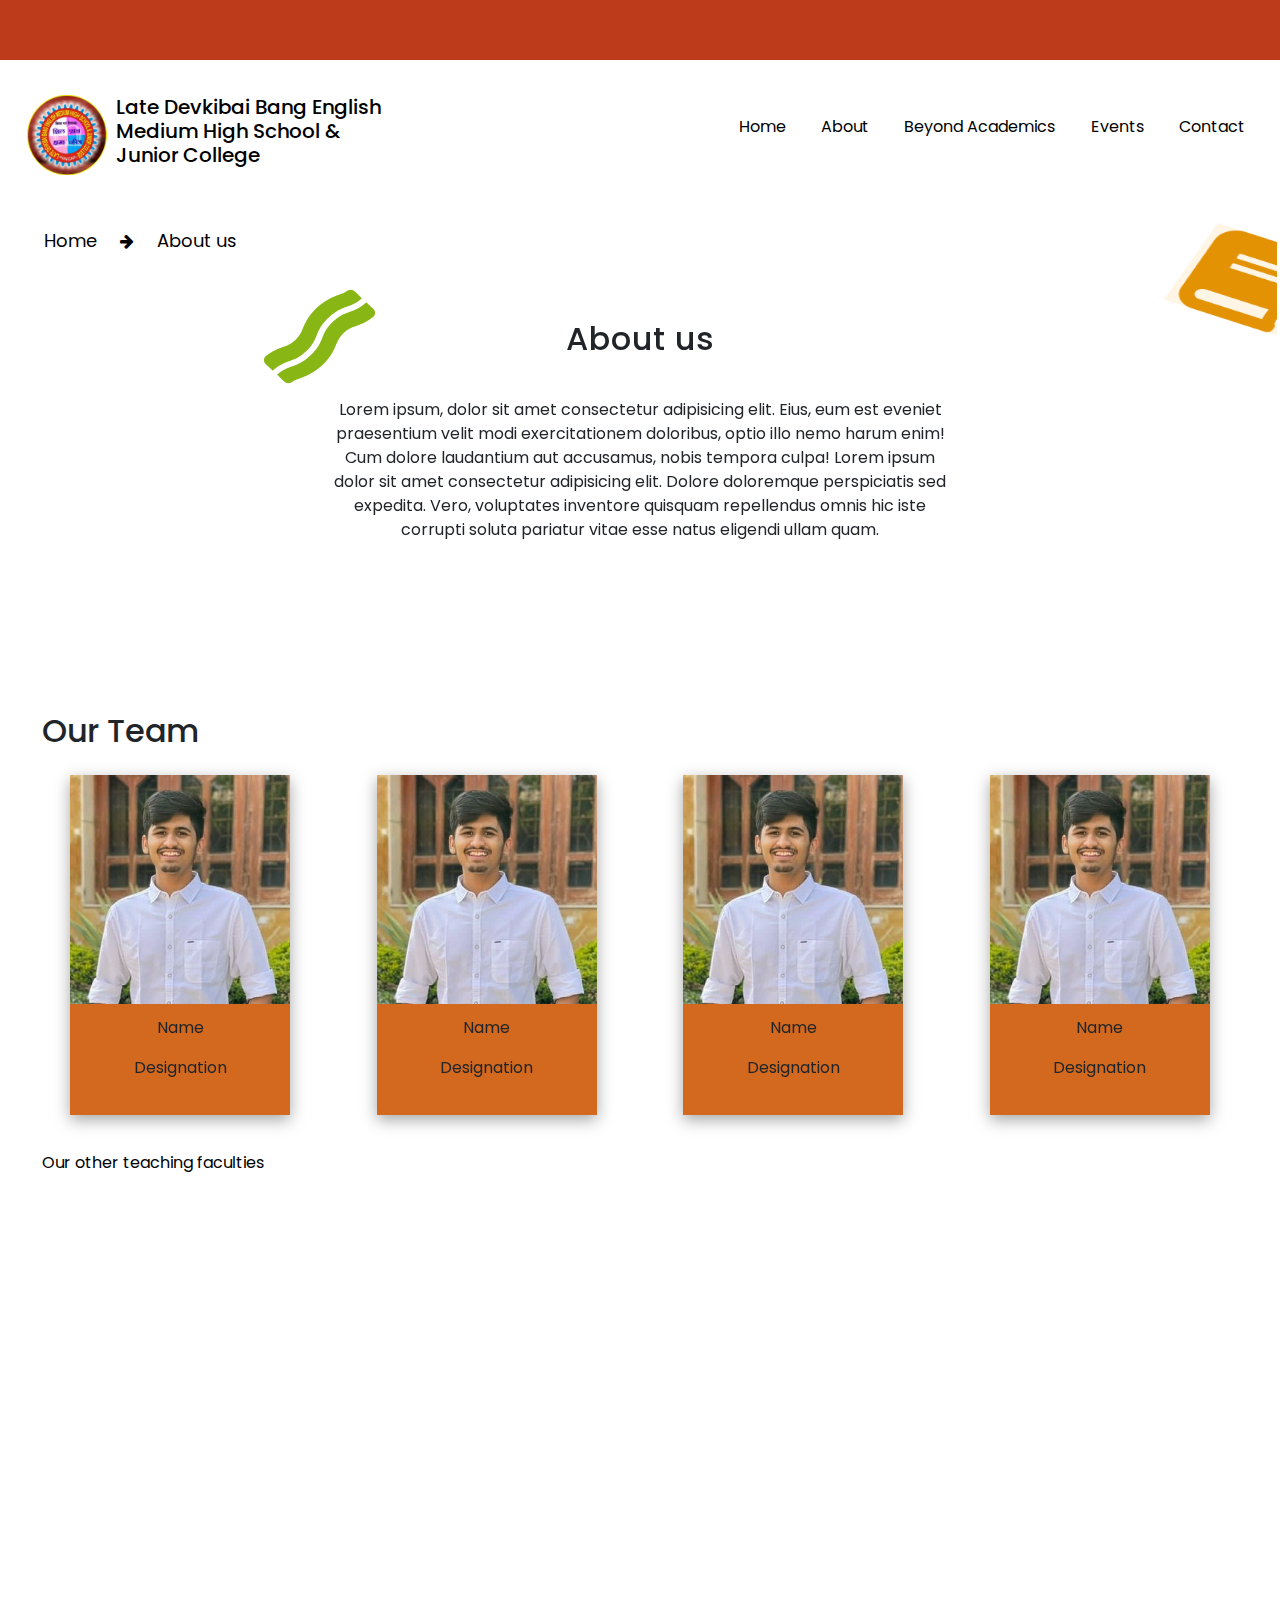
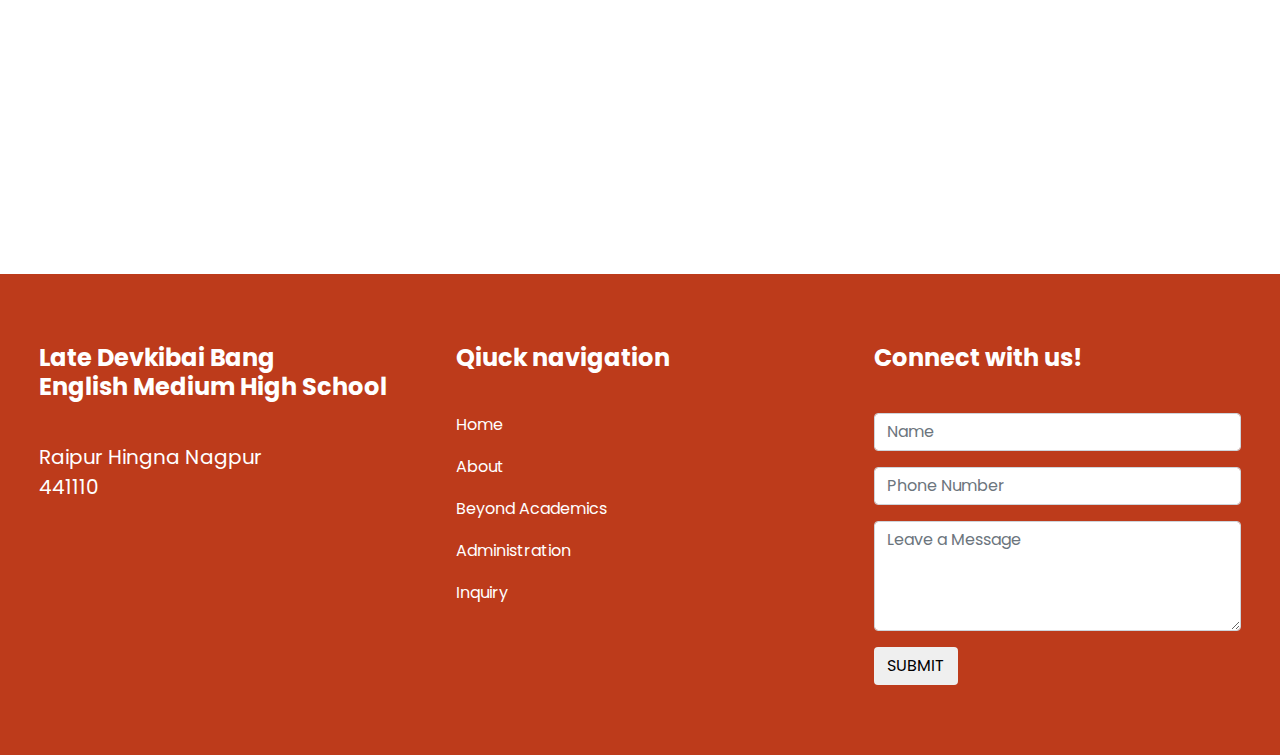
<file: about.html>
<!DOCTYPE html>
<html lang="en">

<head>
    <meta charset="UTF-8">
    <meta http-equiv="X-UA-Compatible" content="IE=edge">
    <meta name="viewport" content="width=device-width, initial-scale=1.0">
    <title>About Us</title>
    <link rel="stylesheet" href="https://maxcdn.bootstrapcdn.com/bootstrap/4.0.0/css/bootstrap.min.css"
        integrity="sha384-Gn5384xqQ1aoWXA+058RXPxPg6fy4IWvTNh0E263XmFcJlSAwiGgFAW/dAiS6JXm" crossorigin="anonymous">
    <link rel="stylesheet" href="style_about.css">
    <link href="https://fonts.googleapis.com/css2?family=Poppins:wght@300;400&display=swap" rel="stylesheet">
    <link rel="stylesheet" href="https://cdnjs.cloudflare.com/ajax/libs/font-awesome/4.7.0/css/font-awesome.min.css">
    <link href="https://unpkg.com/aos@2.3.1/dist/aos.css" rel="stylesheet">

    <script src="https://ajax.googleapis.com/ajax/libs/jquery/3.5.1/jquery.min.js"></script>
</head>

<body>
    <img src="icons/bacon.png" alt="bacon-img" class="bacon">
    <img src="icons/book.png" alt="book-img" class="book">
    <div id="top-cont">

    </div>

    <section id="section1">
        <div class="nav-container1">
            <nav class="navbar1">

                <a href="index.html"><img class="img" src="logo.png" alt="logo-ldbems" width="80" height="80"></a>
                <h1 id="navbar-logo">Late Devkibai Bang
                    English
                    Medium High School & Junior College </h1>
                <div class="menu-toggle" id="mobile-menu">
                    <span class="bar"></span>
                    <span class="bar"></span>
                    <span class="bar"></span>
                </div>
                <ul class="nav-menu1">
                    <li><a href="index.html" class="nav-links">Home</a></li>
                    <li><a href="about.html" class="nav-links">About</a></li>                
                    <li><a href="sports.html" class="nav-links">Beyond Academics</a></li>
                    <li><a href="events.html" class="nav-links">Events</a></li>
                    <li><a href="contact.html" class="nav-links">Contact</a></li>
                </ul>
            </nav>
        </div>
        <div class="direction-page">
            <a href="" class="page-link">Home</a>
            <i class="fa fa-arrow-right page-link" style="color: black;"></i>
            <a href="" class="page-link">About us</a>

        </div>

    </section>
    <section id="about-section">
        <div class="container-fluid">
            <div class="about-box"  data-aos="zoom-in" data-aos-duration="1000">
                <h2>About us</h2>
                <p>Lorem ipsum, dolor sit amet consectetur adipisicing elit. Eius, eum est eveniet praesentium velit
                    modi exercitationem doloribus, optio illo nemo harum enim! Cum dolore laudantium aut accusamus,
                    nobis tempora culpa!
                    Lorem ipsum dolor sit amet consectetur adipisicing elit. Dolore doloremque perspiciatis sed
                    expedita. Vero, voluptates inventore quisquam repellendus omnis hic iste corrupti soluta pariatur
                    vitae esse natus eligendi ullam quam.
                </p>

            </div>
        </div>
    </section>
    <section id="team-section">
        <div class="container-fluid">
            <h2>Our Team</h2>
            <div class="row">
                <div class="col-lg-3 my-3" data-aos="fade-right" data-aos-duration="500">
                    <div class="card-teacher">
                        <img  src="management/manage.jpg" alt="" class="faculty-img">
                        <div class="details">
                            <p>Name</p>
                            <p>Designation</p>
                        </div>
                    </div>
                </div>
                <div class="col-lg-3 my-3"  data-aos="fade-down" data-aos-duration="800">
                    <div class="card-teacher">
                        <img src="management/manage.jpg" alt="" class="faculty-img">
                        <div class="details">
                            <p>Name</p>
                            <p>Designation</p>
                        </div>
                    </div>
                </div>
                <div class="col-lg-3 my-3" data-aos="fade-up" data-aos-duration="1100">
                    <div class="card-teacher"  >
                        <img src="management/manage.jpg" alt="" class="faculty-img">
                        <div class="details">
                            <p>Name</p>
                            <p>Designation</p>
                        </div>
                    </div>
                </div>
                <div class="col-lg-3 my-3"  data-aos="fade-left" data-aos-duration="1400">
                    <div class="card-teacher" >
                        <img src="management/manage.jpg" alt="" class="faculty-img">

                        <div class="details">
                            <p>Name</p>
                            <p>Designation</p>
                        </div>
                    </div>
                </div>
            </div>
            <div class="teachers-other">
                <a href="#">Our other teaching faculties</a>
            </div>
            <div class="school-statements">
                <div class="mission-school" data-aos="fade-right" data-aos-duration="500">
                    <h2>Our Mission</h2>
                    <p>Lorem ipsum dolor sit amet consectetur adipisicing elit. Vitae ducimus non consequatur earum
                        quisquam
                        enim omnis eius obcaecati quibusdam. Rerum totam reprehenderit temporibus magni odio iure
                        assumenda
                        id tenetur cum?Lorem ipsum dolor sit amet consectetur adipisicing elit. Voluptas, ducimus
                        impedit
                        quidem veniam beatae labore, temporibus officiis eveniet, aliquid alias ad omnis sed laboriosam
                        est
                        iusto ratione excepturi asperiores sapiente.</p>
                </div>
                <div class="mission-school" data-aos="fade-right" data-aos-duration="500">
                    <h2>Our Vission</h2>
                    <p>Lorem ipsum dolor sit amet consectetur adipisicing elit. Vitae ducimus non consequatur earum
                        quisquam
                        enim omnis eius obcaecati quibusdam. Rerum totam reprehenderit temporibus magni odio iure
                        assumenda
                        id tenetur cum?Lorem ipsum dolor sit amet consectetur adipisicing elit. Voluptas, ducimus
                        impedit
                        quidem veniam beatae labore, temporibus officiis eveniet, aliquid alias ad omnis sed laboriosam
                        est
                        iusto ratione excepturi asperiores sapiente.</p>
                </div>
                <div class="mission-school" data-aos="fade-right" data-aos-duration="500">
                    <h2>Our Values</h2>
                    <p>Lorem ipsum dolor sit amet consectetur adipisicing elit. Vitae ducimus non consequatur earum
                        quisquam
                        enim omnis eius obcaecati quibusdam. Rerum totam reprehenderit temporibus magni odio iure
                        assumenda
                        id tenetur cum?Lorem ipsum dolor sit amet consectetur adipisicing elit. Voluptas, ducimus
                        impedit
                        quidem veniam beatae labore, temporibus officiis eveniet, aliquid alias ad omnis sed laboriosam
                        est
                        iusto ratione excepturi asperiores sapiente.</p>
                </div>
            </div>

        </div>
    </section>


    <section id="section5">
        <footer class="footer">
            <div class="container1">
                <div class="row1" >
                    <div class="footer-col foot-name">

                        <h4>Late Devkibai Bang<br>
                            English
                            Medium High School</h4>

                        <p>Raipur Hingna Nagpur<br>441110</p>


                    </div>
                    <div class="footer-col foot-link">
                        <h4>Qiuck navigation</h4>
                        <ul>
                            <li class="link"><a href="#">Home</a></li>
                            <li class="link"><a href="#">About</a></li>
                            <li class="link"><a href="#">Beyond Academics</a></li>
                            <li class="link"><a href="#">Administration</a></li>
                            <li class="link"><a href="#">Inquiry</a></li>

                        </ul>
                    </div>
                    <div class="footer-col">
                        <h4>Connect with us!</h4>
                        <form action="#">
                            <div class="form-group">
                                <input type="text" class="form-control" id="exampleFormControlInput1"
                                    placeholder="Name">
                            </div>
                            <div class="form-group">
                                <input type="text" class="form-control" id="exampleFormControlInput1"
                                    placeholder="Phone Number">
                            </div>

                            <div class="form-group">

                                <textarea class="form-control" id="exampleFormControlTextarea1" rows="4"
                                    placeholder="Leave a Message"></textarea>
                            </div>
                            <button type="submit" class="btn submitbut">SUBMIT</button>
                        </form>
                    </div>

                </div>
            </div>
        </footer>
    </section>
































    <script>
        const menu = document.querySelector("#mobile-menu");
        const menulinks = document.querySelector(".nav-menu1");

        menu.addEventListener('click', function () {
            menu.classList.toggle('is-active');
            menulinks.classList.toggle('active');
        });
    </script>













<script src="https://unpkg.com/aos@2.3.1/dist/aos.js"></script>

<script>
    AOS.init();
  </script>


    <script src="https://cdnjs.cloudflare.com/ajax/libs/popper.js/1.12.9/umd/popper.min.js"
        integrity="sha384-ApNbgh9B+Y1QKtv3Rn7W3mgPxhU9K/ScQsAP7hUibX39j7fakFPskvXusvfa0b4Q"
        crossorigin="anonymous"></script>
    <script src="https://maxcdn.bootstrapcdn.com/bootstrap/4.0.0/js/bootstrap.min.js"
        integrity="sha384-JZR6Spejh4U02d8jOt6vLEHfe/JQGiRRSQQxSfFWpi1MquVdAyjUar5+76PVCmYl"
        crossorigin="anonymous"></script>
</body>

</html>
</file>
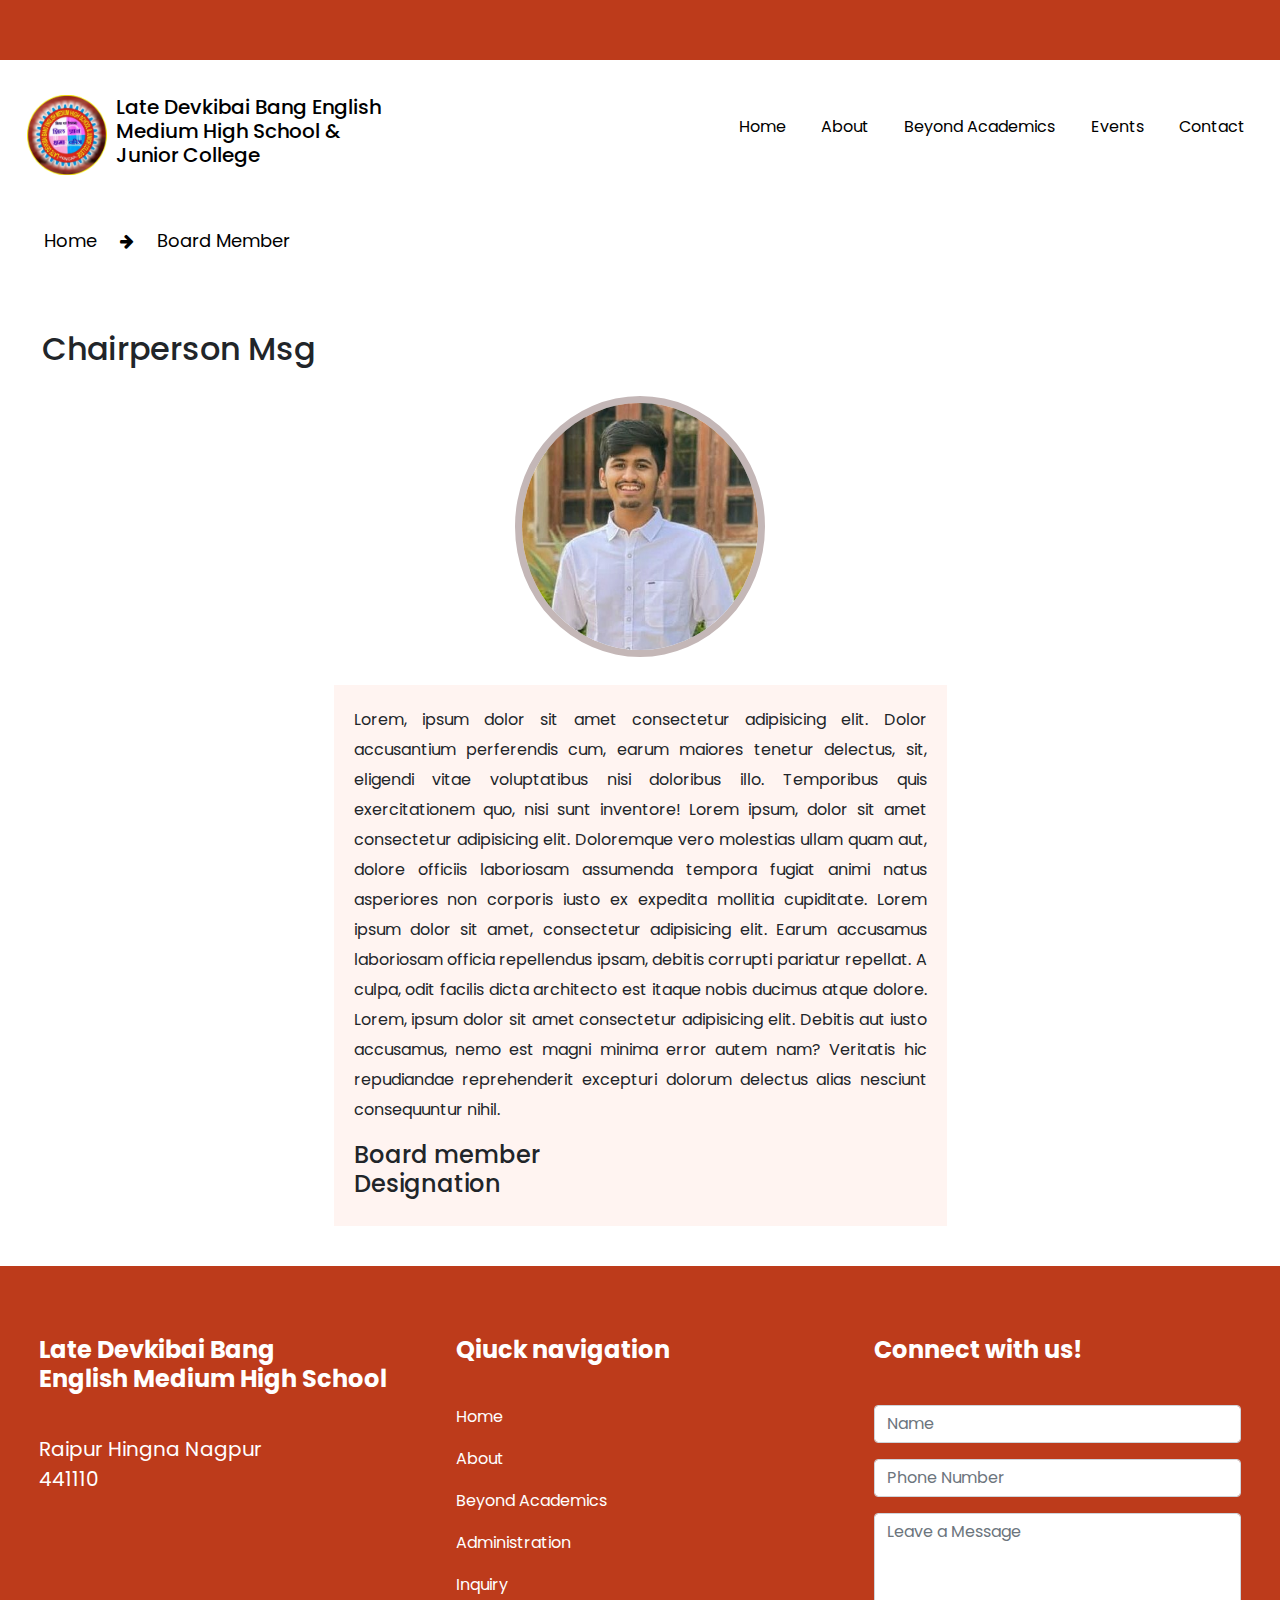
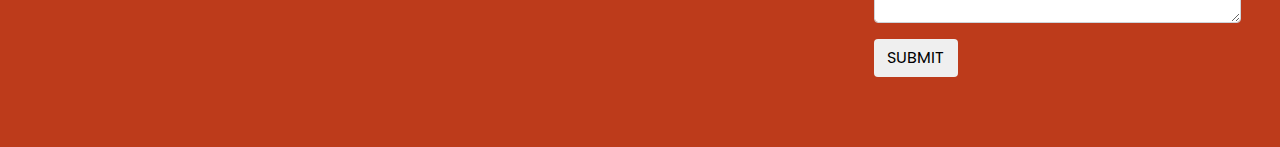
<file: boardmember.html>
<!DOCTYPE html>
<html lang="en">
<head>
    <meta charset="UTF-8">
    <meta http-equiv="X-UA-Compatible" content="IE=edge">
    <meta name="viewport" content="width=device-width, initial-scale=1.0">
    <title>Document</title>

    <title>School Website</title>

    <link rel="stylesheet" href="https://maxcdn.bootstrapcdn.com/bootstrap/4.0.0/css/bootstrap.min.css"
        integrity="sha384-Gn5384xqQ1aoWXA+058RXPxPg6fy4IWvTNh0E263XmFcJlSAwiGgFAW/dAiS6JXm" crossorigin="anonymous">
    <link rel="stylesheet" href="style_msg.css">
    <link href="https://fonts.googleapis.com/css2?family=Poppins:wght@300;400&display=swap" rel="stylesheet">
    <link rel="stylesheet" href="https://cdnjs.cloudflare.com/ajax/libs/font-awesome/4.7.0/css/font-awesome.min.css">
    <link href="https://unpkg.com/aos@2.3.1/dist/aos.css" rel="stylesheet">

    <script src="https://ajax.googleapis.com/ajax/libs/jquery/3.5.1/jquery.min.js"></script>

</head>
<body>
    <div id="top-cont">

    </div>

    <section id="section1">
        <div class="nav-container1">
            <nav class="navbar1">

                <a href="index.html"><img class="img" src="logo.png" alt="logo-ldbems" width="80" height="80"></a>
                <h1 id="navbar-logo">Late Devkibai Bang
                    English
                    Medium High School & Junior College </h1>


                <div class="menu-toggle" id="mobile-menu">
                    <span class="bar"></span>
                    <span class="bar"></span>
                    <span class="bar"></span>
                </div>
                <ul class="nav-menu1">
                    <li><a href="index.html" class="nav-links">Home</a></li>
                    <li><a href="about.html" class="nav-links">About</a></li>
                    <li><a href="sports.html" class="nav-links">Beyond Academics</a></li>
                    <li><a href="events.html" class="nav-links">Events</a></li>
                    <li><a href="contact.html" class="nav-links">Contact</a></li>
                </ul>
            </nav>
        </div>
        <div class="direction-page">
            <a href="" class="page-link">Home</a>
            <i class="fa fa-arrow-right page-link" style="color: black;"></i>
            <a href="" class="page-link">Board Member</a>

        </div>

    </section>
<section id="section2">
    <div class="container-fluid">
        <h2>Chairperson Msg</h2>
        <div class="row m-2">
            <div class="col-lg-12" style="text-align:center">
                <img src="management/manage.jpg" alt="managment-photo" class="profile-image">
            </div>
        </div>
        <div class="row">
            <div class="manmsg">
                <p>Lorem, ipsum dolor sit amet consectetur adipisicing elit. Dolor accusantium perferendis cum, earum maiores tenetur delectus, sit, eligendi vitae voluptatibus nisi doloribus illo. Temporibus quis exercitationem quo, nisi sunt inventore!
                    Lorem ipsum, dolor sit amet consectetur adipisicing elit. Doloremque vero molestias ullam quam aut, dolore officiis laboriosam assumenda tempora fugiat animi natus asperiores non corporis iusto ex expedita mollitia cupiditate.
                    Lorem ipsum dolor sit amet, consectetur adipisicing elit. Earum accusamus laboriosam officia repellendus ipsam, debitis corrupti pariatur repellat. A culpa, odit facilis dicta architecto est itaque nobis ducimus atque dolore.
                    Lorem, ipsum dolor sit amet consectetur adipisicing elit. Debitis aut iusto accusamus, nemo est magni minima error autem nam? Veritatis hic repudiandae reprehenderit excepturi dolorum delectus alias nesciunt consequuntur nihil.
                </p>

                <h4>
                    Board member<br>
                    Designation
                </h4>
            </div>
        </div>
        
    </div>
</section>

    <section id="section5">
        <footer class="footer">
            <div class="container1">
                <div class="row1">
                    <div class="footer-col foot-name">

                        <h4>Late Devkibai Bang<br>
                            English
                            Medium High School</h4>

                        <p>Raipur Hingna Nagpur<br>441110</p>


                    </div>
                    <div class="footer-col foot-link">
                        <h4>Qiuck navigation</h4>
                        <ul>
                            <li class="link"><a href="#">Home</a></li>
                            <li class="link"><a href="#">About</a></li>
                            <li class="link"><a href="#">Beyond Academics</a></li>
                            <li class="link"><a href="#">Administration</a></li>
                            <li class="link"><a href="#">Inquiry</a></li>

                        </ul>
                    </div>
                    <div class="footer-col">
                        <h4>Connect with us!</h4>
                        <form action="#">
                            <div class="form-group">
                                <input type="text" class="form-control" id="exampleFormControlInput1"
                                    placeholder="Name">
                            </div>
                            <div class="form-group">
                                <input type="text" class="form-control" id="exampleFormControlInput1"
                                    placeholder="Phone Number">
                            </div>

                            <div class="form-group">

                                <textarea class="form-control" id="exampleFormControlTextarea1" rows="4"
                                    placeholder="Leave a Message"></textarea>
                            </div>
                            <button type="submit" class="btn submitbut">SUBMIT</button>
                        </form>
                    </div>

                </div>
            </div>
        </footer>
    </section>


    <script>
        const menu = document.querySelector("#mobile-menu");
        const menulinks = document.querySelector(".nav-menu1");

        menu.addEventListener('click', function () {
            menu.classList.toggle('is-active');
            menulinks.classList.toggle('active');
        });
    </script>



















    <script src="https://cdnjs.cloudflare.com/ajax/libs/popper.js/1.12.9/umd/popper.min.js"
        integrity="sha384-ApNbgh9B+Y1QKtv3Rn7W3mgPxhU9K/ScQsAP7hUibX39j7fakFPskvXusvfa0b4Q"
        crossorigin="anonymous"></script>
    <script src="https://maxcdn.bootstrapcdn.com/bootstrap/4.0.0/js/bootstrap.min.js"
        integrity="sha384-JZR6Spejh4U02d8jOt6vLEHfe/JQGiRRSQQxSfFWpi1MquVdAyjUar5+76PVCmYl"
        crossorigin="anonymous"></script>
</body>
</html>
</file>
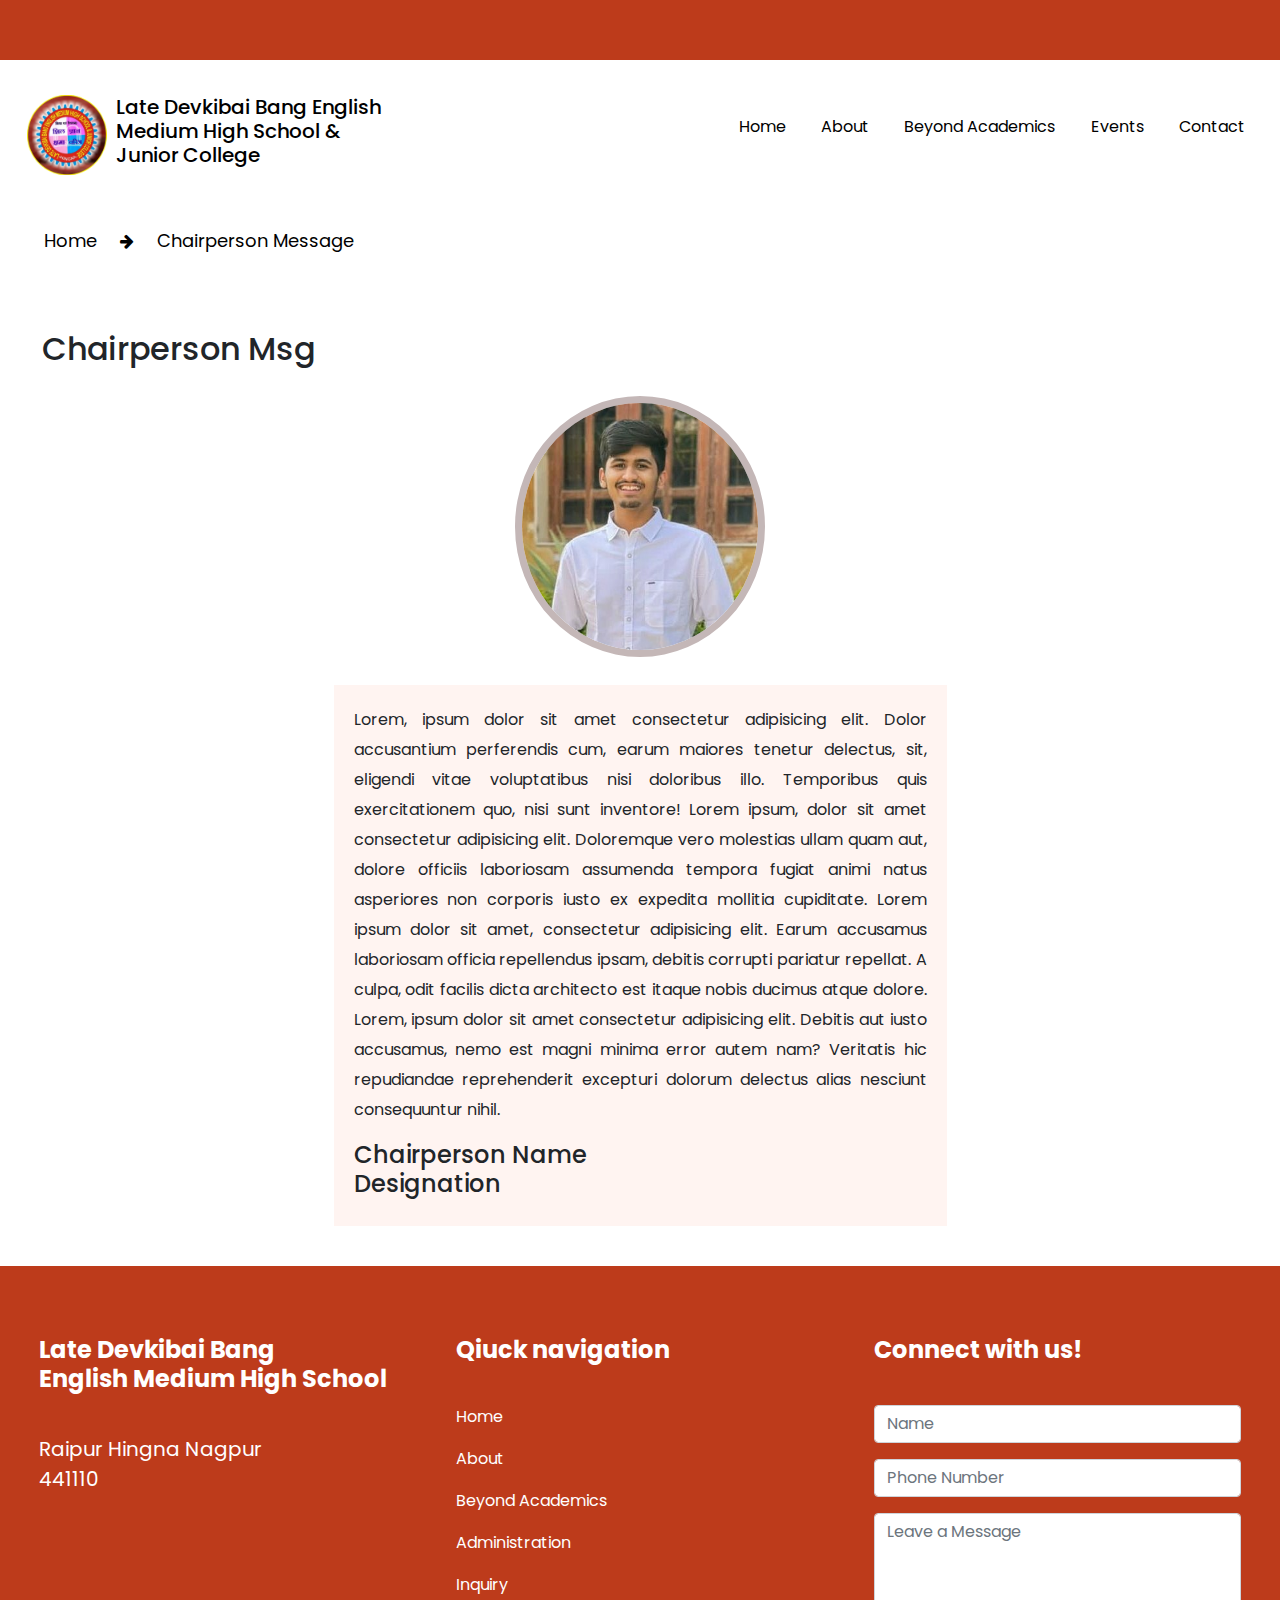
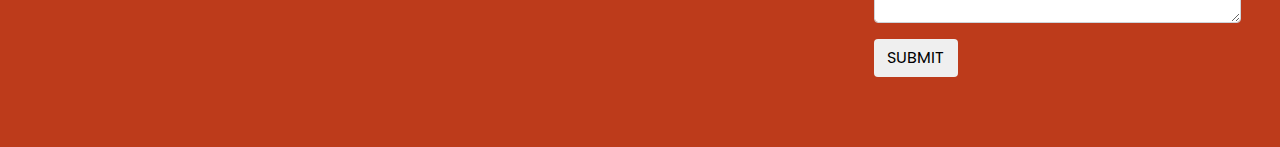
<file: chairperson.html>
<!DOCTYPE html>
<html lang="en">
<head>
    <meta charset="UTF-8">
    <meta http-equiv="X-UA-Compatible" content="IE=edge">
    <meta name="viewport" content="width=device-width, initial-scale=1.0">
    <title>Document</title>

    <title>School Website</title>

    <link rel="stylesheet" href="https://maxcdn.bootstrapcdn.com/bootstrap/4.0.0/css/bootstrap.min.css"
        integrity="sha384-Gn5384xqQ1aoWXA+058RXPxPg6fy4IWvTNh0E263XmFcJlSAwiGgFAW/dAiS6JXm" crossorigin="anonymous">
    <link rel="stylesheet" href="style_msg.css">
    <link href="https://fonts.googleapis.com/css2?family=Poppins:wght@300;400&display=swap" rel="stylesheet">
    <link rel="stylesheet" href="https://cdnjs.cloudflare.com/ajax/libs/font-awesome/4.7.0/css/font-awesome.min.css">
    <link href="https://unpkg.com/aos@2.3.1/dist/aos.css" rel="stylesheet">

    <script src="https://ajax.googleapis.com/ajax/libs/jquery/3.5.1/jquery.min.js"></script>

</head>
<body>
    <div id="top-cont">

    </div>

    <section id="section1">
        <div class="nav-container1">
            <nav class="navbar1">

                <a href="index.html"><img class="img" src="logo.png" alt="logo-ldbems" width="80" height="80"></a>
                <h1 id="navbar-logo">Late Devkibai Bang
                    English
                    Medium High School & Junior College </h1>


                <div class="menu-toggle" id="mobile-menu">
                    <span class="bar"></span>
                    <span class="bar"></span>
                    <span class="bar"></span>
                </div>
                <ul class="nav-menu1">
                    <li><a href="index.html" class="nav-links">Home</a></li>
                    <li><a href="about.html" class="nav-links">About</a></li>
                    <li><a href="sports.html" class="nav-links">Beyond Academics</a></li>
                    <li><a href="events.html" class="nav-links">Events</a></li>
                    <li><a href="contact.html" class="nav-links">Contact</a></li>
                </ul>
            </nav>
        </div>
        <div class="direction-page">
            <a href="" class="page-link">Home</a>
            <i class="fa fa-arrow-right page-link" style="color: black;"></i>
            <a href="" class="page-link">Chairperson Message</a>

        </div>

    </section>
<section id="section2">
    <div class="container-fluid">
        <h2>Chairperson Msg</h2>
        <div class="row m-2">
            <div class="col-lg-12" style="text-align:center">
                <img src="management/manage.jpg" alt="managment-photo" class="profile-image">
            </div>
        </div>
        <div class="row">
            <div class="manmsg">
                <p>Lorem, ipsum dolor sit amet consectetur adipisicing elit. Dolor accusantium perferendis cum, earum maiores tenetur delectus, sit, eligendi vitae voluptatibus nisi doloribus illo. Temporibus quis exercitationem quo, nisi sunt inventore!
                    Lorem ipsum, dolor sit amet consectetur adipisicing elit. Doloremque vero molestias ullam quam aut, dolore officiis laboriosam assumenda tempora fugiat animi natus asperiores non corporis iusto ex expedita mollitia cupiditate.
                    Lorem ipsum dolor sit amet, consectetur adipisicing elit. Earum accusamus laboriosam officia repellendus ipsam, debitis corrupti pariatur repellat. A culpa, odit facilis dicta architecto est itaque nobis ducimus atque dolore.
                    Lorem, ipsum dolor sit amet consectetur adipisicing elit. Debitis aut iusto accusamus, nemo est magni minima error autem nam? Veritatis hic repudiandae reprehenderit excepturi dolorum delectus alias nesciunt consequuntur nihil.
                </p>

                <h4>
                    Chairperson Name<br>
                    Designation
                </h4>
            </div>
        </div>
        
    </div>
</section>

    <section id="section5">
        <footer class="footer">
            <div class="container1">
                <div class="row1">
                    <div class="footer-col foot-name">

                        <h4>Late Devkibai Bang<br>
                            English
                            Medium High School</h4>

                        <p>Raipur Hingna Nagpur<br>441110</p>


                    </div>
                    <div class="footer-col foot-link">
                        <h4>Qiuck navigation</h4>
                        <ul>
                            <li class="link"><a href="#">Home</a></li>
                            <li class="link"><a href="#">About</a></li>
                            <li class="link"><a href="#">Beyond Academics</a></li>
                            <li class="link"><a href="#">Administration</a></li>
                            <li class="link"><a href="#">Inquiry</a></li>

                        </ul>
                    </div>
                    <div class="footer-col">
                        <h4>Connect with us!</h4>
                        <form action="#">
                            <div class="form-group">
                                <input type="text" class="form-control" id="exampleFormControlInput1"
                                    placeholder="Name">
                            </div>
                            <div class="form-group">
                                <input type="text" class="form-control" id="exampleFormControlInput1"
                                    placeholder="Phone Number">
                            </div>

                            <div class="form-group">

                                <textarea class="form-control" id="exampleFormControlTextarea1" rows="4"
                                    placeholder="Leave a Message"></textarea>
                            </div>
                            <button type="submit" class="btn submitbut">SUBMIT</button>
                        </form>
                    </div>

                </div>
            </div>
        </footer>
    </section>


    <script>
        const menu = document.querySelector("#mobile-menu");
        const menulinks = document.querySelector(".nav-menu1");

        menu.addEventListener('click', function () {
            menu.classList.toggle('is-active');
            menulinks.classList.toggle('active');
        });
    </script>



















    <script src="https://cdnjs.cloudflare.com/ajax/libs/popper.js/1.12.9/umd/popper.min.js"
        integrity="sha384-ApNbgh9B+Y1QKtv3Rn7W3mgPxhU9K/ScQsAP7hUibX39j7fakFPskvXusvfa0b4Q"
        crossorigin="anonymous"></script>
    <script src="https://maxcdn.bootstrapcdn.com/bootstrap/4.0.0/js/bootstrap.min.js"
        integrity="sha384-JZR6Spejh4U02d8jOt6vLEHfe/JQGiRRSQQxSfFWpi1MquVdAyjUar5+76PVCmYl"
        crossorigin="anonymous"></script>
</body>
</html>
</file>
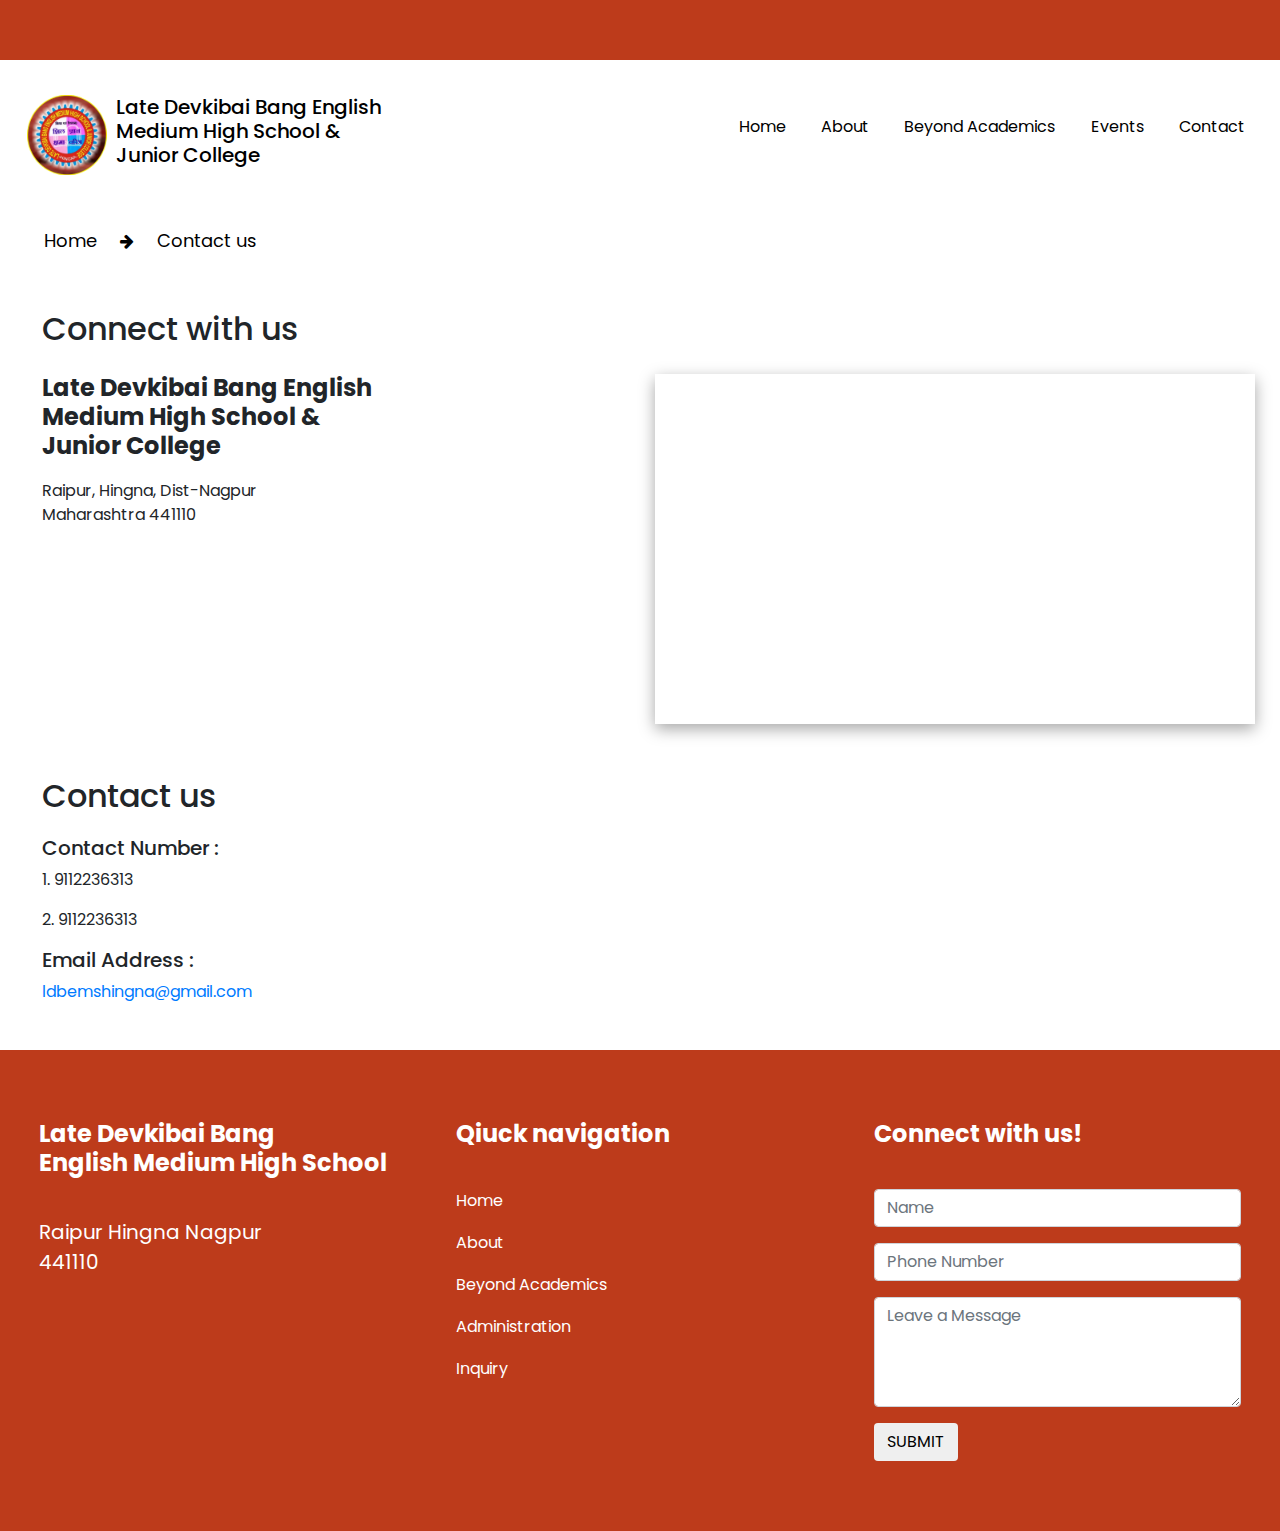
<file: contact.html>
<!DOCTYPE html>
<html lang="en">

<head>
    <meta charset="UTF-8">
    <meta http-equiv="X-UA-Compatible" content="IE=edge">
    <meta name="viewport" content="width=device-width, initial-scale=1.0">
    <title>Document</title>
    <link rel="stylesheet" href="https://maxcdn.bootstrapcdn.com/bootstrap/4.0.0/css/bootstrap.min.css"
        integrity="sha384-Gn5384xqQ1aoWXA+058RXPxPg6fy4IWvTNh0E263XmFcJlSAwiGgFAW/dAiS6JXm" crossorigin="anonymous">
    <link rel="stylesheet" href="style_contact.css">
    <link href="https://fonts.googleapis.com/css2?family=Poppins:wght@300;400&display=swap" rel="stylesheet">
    <link rel="stylesheet" href="https://cdnjs.cloudflare.com/ajax/libs/font-awesome/4.7.0/css/font-awesome.min.css">
    <link href="https://unpkg.com/aos@2.3.1/dist/aos.css" rel="stylesheet">

</head>

<body>
    <!-- <img src="bacon.png" alt="bacon-img" class="bacon">
    <img src="book.png" alt="book-img" class="book"> -->
    <div id="top-cont">

    </div>

    <section id="section1">
        <div class="nav-container1">
            <nav class="navbar1">

                <a href="index.html"><img class="img" src="logo.png" alt="logo-ldbems" width="80" height="80"></a>
                <h1 id="navbar-logo">Late Devkibai Bang
                    English
                    Medium High School & Junior College </h1>


                <div class="menu-toggle" id="mobile-menu">
                    <span class="bar"></span>
                    <span class="bar"></span>
                    <span class="bar"></span>
                </div>
                <ul class="nav-menu1">
                    <li><a href="index.html" class="nav-links">Home</a></li>
                    <li><a href="about.html" class="nav-links">About</a></li>                
                    <li><a href="sports.html" class="nav-links">Beyond Academics</a></li>
                    <li><a href="events.html" class="nav-links">Events</a></li>
                    <li><a href="contact.html" class="nav-links">Contact</a></li>
                </ul>
            </nav>
        </div>
        <div class="direction-page">
            <a href="" class="page-link">Home</a>
            <i class="fa fa-arrow-right page-link" style="color: black;"></i>
            <a href="" class="page-link">Contact us</a>

        </div>

    </section>
    <section id="contact-section">
        <div class="container-fluid contactrow">
            <h2>Connect with us</h2>
            <div class="row contactrow2">
                <div class="col-lg-6 my-3">
                    <h4>Late Devkibai Bang
                        English<br>
                        Medium High School & <br>Junior College</h4>

                    <p>Raipur, Hingna, Dist-Nagpur<br> Maharashtra 441110</p>
                </div>
                <div class="col-lg-6 my-3">
                    <iframe
                        src="https://www.google.com/maps/embed?pb=!1m18!1m12!1m3!1d1345.0650653764635!2d78.96805148642348!3d21.076751903391777!2m3!1f0!2f0!3f0!3m2!1i1024!2i768!4f13.1!3m3!1m2!1s0x3bd494fb7a931f1b%3A0xdce2adb6f5e760f2!2sLate%20Devkibai%20Bang%20School%20%26%20College!5e0!3m2!1sen!2sin!4v1643639609583!5m2!1sen!2sin"
                        width="600" height="350" style="border:0;" allowfullscreen="" loading="lazy" class="mapframe"></iframe>
                </div>
            </div>
        </div>
    </section>
<section id="contact-details">
    <div class="container-fluid contactsect">
        <h2>Contact us</h2>
        <div class="details">
            <div class="contactdetails">
                <h5>Contact Number : </h5>
                <p>1. 9112236313</p>
                <p>2. 9112236313</p>
            </div>
           <div class="emaildetails">
               <h5>Email Address : </h5>
               <p><a href="mailto:ldbemshingna@gmail.com">ldbemshingna@gmail.com</a></p>
            
            </div>
        </div>
    </div>

</section>
    <section id="section5">
        <footer class="footer">
            <div class="container1">
                <div class="row1">
                    <div class="footer-col foot-name">

                        <h4>Late Devkibai Bang<br>
                            English
                            Medium High School</h4>

                        <p>Raipur Hingna Nagpur<br>441110</p>


                    </div>
                    <div class="footer-col foot-link">
                        <h4>Qiuck navigation</h4>
                        <ul>
                            <li class="link"><a href="#">Home</a></li>
                            <li class="link"><a href="#">About</a></li>
                            <li class="link"><a href="#">Beyond Academics</a></li>
                            <li class="link"><a href="#">Administration</a></li>
                            <li class="link"><a href="#">Inquiry</a></li>

                        </ul>
                    </div>
                    <div class="footer-col">
                        <h4>Connect with us!</h4>
                        <form action="#">
                            <div class="form-group">
                                <input type="text" class="form-control" id="exampleFormControlInput1"
                                    placeholder="Name">
                            </div>
                            <div class="form-group">
                                <input type="text" class="form-control" id="exampleFormControlInput1"
                                    placeholder="Phone Number">
                            </div>
                           
                            <div class="form-group">

                                <textarea class="form-control" id="exampleFormControlTextarea1" rows="4"
                                    placeholder="Leave a Message"></textarea>
                            </div>
                            <button type="submit" class="btn submitbut">SUBMIT</button>
                        </form>
                    </div>

                </div>
            </div>
        </footer>
    </section>








    <script>
        const menu = document.querySelector("#mobile-menu");
        const menulinks = document.querySelector(".nav-menu1");

        menu.addEventListener('click', function () {
            menu.classList.toggle('is-active');
            menulinks.classList.toggle('active');
        })
    </script>
</body>

</html>
</file>
<file: style_about.css>
body{
    margin: 0;
    padding: 0;
    font-size: 16px;
    font-family: 'Poppins', sans-serif;
    box-sizing: border-box;
    overflow-x: hidden;
}
#top-cont{
    height: 60px;
    background-color: #BD3B1B;
    border: none;
}
#section1{
  
    height: 250px;
    
}
#about-section{
   margin: 10px auto 130px;

}
#team-section{
    margin: auto;
   
    padding: 40px 27px;
    
}
#section5{
   
    padding: 30px 4px;
    background-color: #BD3B1B;
   
}
.bacon{
    position: absolute;
    height: 105px;
    width: 111px;
    left: 264px;
top: 284px;
}
.book{
    position: absolute;
width: 113px;
height: 113px;
right: 3px;
top: 223px;
transform: rotate(0deg);
}
.nav-container1{
    width: 100%;
}
    .navbar1{
        display: grid;
        grid-template-columns: 100px 300px 50px auto;
            align-items: center;
        height: 150px;
        width: 100%;
    }
    #navbar-logo{
        color: rgb(0, 0, 0);
        justify-self: start;
        margin-left: 16px;
        font-size: 20px;
    }
    .img{
        margin-left: 27px;
    }
    .nav-menu1{
        display: grid;
        grid-template-columns: repeat(5,auto);
        list-style: none;
        width: 70%;
        justify-self: end;
    }
    .nav-links{
        text-decoration: none !important;
        color: rgb(0, 0, 0);
    } 
    .nav-links:hover{
        color: rgb(99, 85, 85);
    }
    .menu-toggle .bar{
        width: 25px;
        height: 3px;
        margin: 5px auto;
        background-color: rgb(0, 0, 0);
    }
.menu-toggle:hover{
    transition: all 0.5s ease;
    cursor: pointer;
}
#mobile-menu.is-active .bar:nth-child(2){
    opacity: 0;
}
#mobile-menu.is-active .bar:nth-child(1){
   transform: translate(0px,12px) rotate(45deg);
}
#mobile-menu.is-active .bar:nth-child(3){
    transform: translate(0px,-4px) rotate(-45deg);
 }


 .direction-page{
     /* background-color: rgb(255, 255, 255); */
     color: rgb(0, 0, 0);
     width: fit-content;
     padding: 20px 40px;
     
 }

.page-link{
    color: black;
    font-size: 18px;
    padding: 0 15px 0 5px ;
    display: inline-block;
    border: none;
    text-decoration: none !important;
}

.about-box{
    text-align: center;
    margin: auto;
    width: 50%;
}
.about-box h2{
    
    margin-bottom: 15px;
    letter-spacing: 1px;

}
.about-box  p{
    margin-top: 40px;
}
.card-teacher{
    background-color: chocolate;
    width: 220px;
    /* display: flex; */
    margin: auto;
    height: 340px;
    box-shadow: rgba(0, 0, 0, 0.35) 0px 5px 15px;
    cursor: pointer;
    
}
.card-teacher:hover{
    transform: translateY(-5px) scale(1.005) translateZ(0);
    box-shadow: rgba(41, 39, 39, 0.35) 0px 15px 15px;
}
.details{
    text-align: center;
    padding: 12px 0;
}
/* .details p{
    
} */
.school-statements{
    margin: 20px auto ;
}
.mission-school p{
font-size: 18px;
margin: 30px auto;
}
.teachers-other{
    padding: 20px 0;
}
.teachers-other a{
    text-decoration: none !important;
    color: black;

}
.faculty-img{
    width: 220px;
    /* height: 260px; */
   
}


/* Footer css */
.container1{
    color: white;
    margin: 0px auto;
  
    width: auto;
    padding: 0 10px;
   
}
.row1{
    display: flex;
    flex-wrap: wrap;
}
ul{
    list-style: none;
}
.footer-col{
    width: 33.33%;
    padding: 40px 25px;
}
.footer-col h4{
    font-size: 24px;
    font-weight: bold;
    margin-bottom: 40px;
}
.footer-col ul li{
    margin-bottom: 18px;
}
.foot-name p{
    /* padding-top: -50px; */
    font-size: 20px;
}
.foot-link ul{
   position: relative;
   left: -40px;
}
.foot-link ul li a{
    font-size: 16px;
    text-decoration: none !important;
    color: white;
}

@media only screen and (max-width:940px) {
    html,body{
        overflow-x: hidden;
        margin: 0;
    padding: 0;

    font-size: 16px;
    font-family: 'Poppins', sans-serif;
    box-sizing: border-box;
    }
    #top-cont{
   
        height: 48px;
        background-color: #BD3B1B;
        border: none;
    }
    #section5{
        padding: 30px 15px;
        background-color: #BD3B1B;
       
    }
    #about-section{
        margin: 10px auto 40px;
     
     }
    .bacon{
        position: absolute;
        height: 75px;
        width: 75px;
        left: 40px;
    top: 284px;
    }
    .book{
        position: absolute;
    width: 75px;
    height: 75px;
    right: 0px;
    top: 450px;
    transform: rotate(0deg);
    }
    .nav-container1{
        position: relative;
    }
    .nav-menu1{
        z-index: 2;
        display: grid;
        grid-template-columns: auto ;
        width: 100%;
       right:100%;
        opacity: 0;
        position: absolute;
        top: 134px;
        text-align: center;
        transition: all 0.3s ease;
    }
    #navbar-logo{
        margin-left: 18px;
        font-size: 18px;
    }
    .img{
        margin-left: 5px;
    }
    .nav-menu1.active{
        background-color: grey;
        left: 0;
        opacity: 1;
        padding-left: 0px;
        z-index: 2;
       
    }
    .nav-links{
        font-size: 18px;
        line-height: 50px;
        width: 100%;
        display: table;
        margin: auto;
        font-weight: 500;
    }
    .navbar1{
        display: grid;
    grid-template-columns: 76px 256px 10px auto;
        align-items: center;
        height: 150px;
        
    }
    .menu-toggle{
        position: absolute;
        right: 13px;
        /* bottom: 50px; */
        /* transform: translate(20px,50px); */
    }
    .menu-toggle .bar{
        display: block;
        cursor: pointer;
        
        
       
    }
    .menu-toggle:hover{
        cursor: pointer;
    }
    #mobile-menu.is-active .bar:nth-child(2){
        opacity: 0;
    }
    #mobile-menu.is-active .bar:nth-child(1){
       transform: translate(0px,12px) rotate(45deg);
    }
    #mobile-menu.is-active .bar:nth-child(3){
        transform: translate(0px,-4px) rotate(-45deg);
     }
     .footer-col{
        width: 100%;
        padding: 30px 15px;
    }
    .footer-col h4{
        font-size: 22px;
        font-weight: bold;
        margin-bottom: 30px;
    }
    .foot-name p{
        padding-top: 15px;
        font-size: 20px;
    }
    .foot-link ul li a{
        font-size: 16px;
        text-decoration: none !important;
        color: white;
    }
    .container1{
        color: rgb(255, 255, 255);
        margin: 10px auto;
       
        width:100%;
    }
    .card-teacher{
        background-color: chocolate;
        width: 80%;
        /* display: flex; */
        margin: auto;
        height: 340px;
        
    }
    .faculty-img{
        width:100%;
        height:243px;
       
    }


}
</file>
<file: style_msg.css>
body{
    margin: 0;
    padding: 0;
    font-size: 16px;
    font-family: 'Poppins', sans-serif;
    box-sizing: border-box;
    overflow-x: hidden;
}
#top-cont{
    height: 60px;
    background-color: #BD3B1B;
    border: none;
}
#section1{
    height: 250px;
}
#section2{
    padding: 20px 27px 40px;
}
#section5{
    padding: 30px 4px;
    background-color: #BD3B1B;
   
}
.nav-container1{
    width: 100%;
}
    .navbar1{
        display: grid;
        grid-template-columns: 100px 300px 50px auto;
            align-items: center;
        height: 150px;
        width: 100%;
    }
    #navbar-logo{
        color: rgb(0, 0, 0);
        justify-self: start;
        margin-left: 16px;
        font-size: 20px;
    }
    .img{
        margin-left: 27px;
    }
    .nav-menu1{
        display: grid;
        grid-template-columns: repeat(5,auto);
        list-style: none;
        width: 70%;
        justify-self: end;
    }
    .nav-links{
        text-decoration: none !important;
        color: rgb(0, 0, 0);
    } 
    .nav-links:hover{
        color: rgb(99, 85, 85);
    }
    .menu-toggle .bar{
        width: 25px;
        height: 3px;
        margin: 5px auto;
        background-color: rgb(0, 0, 0);
    }
.menu-toggle:hover{
    transition: all 0.5s ease;
    cursor: pointer;
}
#mobile-menu.is-active .bar:nth-child(2){
    opacity: 0;
}
#mobile-menu.is-active .bar:nth-child(1){
   transform: translate(0px,12px) rotate(45deg);
}
#mobile-menu.is-active .bar:nth-child(3){
    transform: translate(0px,-4px) rotate(-45deg);
 }


 .direction-page{
     /* background-color: rgb(255, 255, 255); */
     color: rgb(0, 0, 0);
     width: fit-content;
     padding: 20px 40px;
     
 }

 .page-link{
    color: black;
    font-size: 18px;
    padding: 0 15px 0 5px ;
    display: inline-block;
    border: none;
    text-decoration: none !important;
}

/* Footer css */
.container1{
    color: white;
    margin: 0px auto;
  
    width: auto;
    padding: 0 10px;
   
}
.row1{
    display: flex;
    flex-wrap: wrap;
}
ul{
    list-style: none;
}
.footer-col{
    width: 33.33%;
    padding: 40px 25px;
}
.footer-col h4{
    font-size: 24px;
    font-weight: bold;
    margin-bottom: 40px;
}
.footer-col ul li{
    margin-bottom: 18px;
}
.foot-name p{
    /* padding-top: -50px; */
    font-size: 20px;
}
.foot-link ul{
   position: relative;
   left: -40px;
}
.foot-link ul li a{
    font-size: 16px;
    text-decoration: none !important;
    color: white;
}
.profile-image{
    vertical-align: middle;
      max-width: 250px;
      border-radius: 50%;
      border: 7px solid rgb(196, 183, 183);
      margin: 20px 0;
  }
  .manmsg{
      line-height: 30px;
      padding: 20px;
      text-align: justify;
      background-color: #fff4f1;
      width: 50%;
      margin: auto;
  }
@media only screen and (max-width:940px) {
    html,body{
        overflow-x: hidden;
        margin: 0;
    padding: 0;

    font-size: 16px;
    font-family: 'Poppins', sans-serif;
    box-sizing: border-box;
    }
    #top-cont{
   
        height: 48px;
        background-color: #BD3B1B;
        border: none;
    }
    .nav-container1{
        position: relative;
    }
    .nav-menu1{
        z-index: 2;
        display: grid;
        grid-template-columns: auto ;
        width: 100%;
       right:100%;
        opacity: 0;
        position: absolute;
        top: 134px;
        text-align: center;
        transition: all 0.3s ease;
    }
    #navbar-logo{
        margin-left: 18px;
        font-size: 18px;
    }
    .img{
        margin-left: 5px;
    }
    .nav-menu1.active{
        background-color: grey;
        left: 0;
        opacity: 1;
        padding-left: 0px;
        z-index: 2;
       
    }
    .nav-links{
        font-size: 18px;
        line-height: 50px;
        width: 100%;
        display: table;
        margin: auto;
        font-weight: 500;
    }
    .navbar1{
        display: grid;
    grid-template-columns: 76px 256px 10px auto;
        align-items: center;
        height: 150px;
        
    }
    .menu-toggle{
        position: absolute;
        right: 13px;
        /* bottom: 50px; */
        /* transform: translate(20px,50px); */
    }
    .menu-toggle .bar{
        display: block;
        cursor: pointer;
        
        
       
    }
    .menu-toggle:hover{
        cursor: pointer;
    }
    #mobile-menu.is-active .bar:nth-child(2){
        opacity: 0;
    }
    #mobile-menu.is-active .bar:nth-child(1){
       transform: translate(0px,12px) rotate(45deg);
    }
    #mobile-menu.is-active .bar:nth-child(3){
        transform: translate(0px,-4px) rotate(-45deg);
     }
     .footer-col{
        width: 100%;
        padding: 30px 15px;
    }
    .footer-col h4{
        font-size: 22px;
        font-weight: bold;
        margin-bottom: 30px;
    }
    .foot-name p{
        padding-top: 15px;
        font-size: 20px;
    }
    .foot-link ul li a{
        font-size: 16px;
        text-decoration: none !important;
        color: white;
    }
    .container1{
        color: rgb(255, 255, 255);
        margin: 10px auto;
       
        width:100%;
    }
    .manmsg{
        line-height: 28px;
        padding: 10px;
        text-align: justify;
        background-color: #fff4f1;
        width: 100%;
        margin: auto;
    }

}
</file>
<file: style_contact.css>
body{
    margin: 0;
    padding: 0;
    font-size: 16px;
    font-family: 'Poppins', sans-serif;
    box-sizing: border-box;
    overflow-x: hidden;
}
#top-cont{
    height: 60px;
    background-color: #BD3B1B;
    border: none;
}
#section1{
    height: 250px;  
}
#section5{
   
    padding: 30px 4px;
    background-color: #BD3B1B;
   
}
.bacon{
    position: absolute;
    height: 105px;
    width: 111px;
    left: 264px;
top: 284px;
}
.book{
    position: absolute;
width: 113px;
height: 113px;
right: 3px;
top: 223px;
transform: rotate(0deg);
}
.nav-container1{
    width: 100%;
}
    .navbar1{
        display: grid;
        grid-template-columns: 100px 300px 50px auto;
            align-items: center;
        height: 150px;
        width: 100%;
    }
    #navbar-logo{
        color: rgb(0, 0, 0);
        justify-self: start;
        margin-left: 16px;
        font-size: 20px;
    }
    .img{
        margin-left: 27px;
    }
    .nav-menu1{
        display: grid;
        grid-template-columns: repeat(5,auto);
        list-style: none;
        width: 70%;
        justify-self: end;
    }
    .nav-links{
        text-decoration: none !important;
        color: rgb(0, 0, 0);
    } 
    .nav-links:hover{
        color: rgb(99, 85, 85);
    }
    .menu-toggle .bar{
        width: 25px;
        height: 3px;
        margin: 5px auto;
        background-color: rgb(0, 0, 0);
    }
.menu-toggle:hover{
    transition: all 0.5s ease;
    cursor: pointer;
}
#mobile-menu.is-active .bar:nth-child(2){
    opacity: 0;
}
#mobile-menu.is-active .bar:nth-child(1){
   transform: translate(0px,12px) rotate(45deg);
}
#mobile-menu.is-active .bar:nth-child(3){
    transform: translate(0px,-4px) rotate(-45deg);
 }

 .direction-page{
    /* background-color: rgb(255, 255, 255); */
    color: rgb(0, 0, 0);
    width: fit-content;
    padding: 20px 40px;
    
}

.page-link{
    color: black;
    font-size: 18px;
    padding: 0 15px 0 5px ;
    display: inline-block;
    border: none;
    text-decoration: none !important;
}
#contact-section{
    padding: 0px 27px 30px 27px;
}
#contact-details{
    padding: 0px 27px 30px 27px;
}
.mapframe{
    box-shadow: rgba(0, 0, 0, 0.35) 0px 5px 15px;
}
.contactrow h2{
    margin-bottom: 10px;
}
.contactrow2 h4{
    font-weight: bold;
    padding-bottom: 10px;
}
/* .contactdetails h5{
    margin-bottom: 20px;
} */
.contactsect h2{
    margin-bottom: 20px;
}


/* Footer css */
.container1{
    color: white;
    margin: 0px auto;
  
    width: auto;
    padding: 0 10px;
   
}
.row1{
    display: flex;
    flex-wrap: wrap;
}
ul{
    list-style: none;
}
.footer-col{
    width: 33.33%;
    padding: 40px 25px;
}
.footer-col h4{
    font-size: 24px;
    font-weight: bold;
    margin-bottom: 40px;
}
.footer-col ul li{
    margin-bottom: 18px;
}
.foot-name p{
    /* padding-top: -50px; */
    font-size: 20px;
}
.foot-link ul{
   position: relative;
   left: -40px;
}
.foot-link ul li a{
    font-size: 16px;
    text-decoration: none !important;
    color: white;
}

@media only screen and (max-width:940px) {
    html,body{
        overflow-x: hidden;
        margin: 0;
    padding: 0;

    font-size: 16px;
    font-family: 'Poppins', sans-serif;
    box-sizing: border-box;
    }
    #top-cont{
   
        height: 48px;
        background-color: #BD3B1B;
        border: none;
    }
    .bacon{
        position: absolute;
        height: 75px;
        width: 75px;
        left: 40px;
    top: 284px;
    }
    .book{
        position: absolute;
    width: 75px;
    height: 75px;
    right: 0px;
    top: 450px;
    transform: rotate(0deg);
    }
    .nav-container1{
        position: relative;
    }
    .nav-menu1{
        z-index: 2;
        display: grid;
        grid-template-columns: auto ;
        width: 100%;
       right:100%;
        opacity: 0;
        position: absolute;
        top: 134px;
        text-align: center;
        transition: all 0.3s ease;
    }
    #navbar-logo{
        margin-left: 18px;
        font-size: 18px;
    }
    .img{
        margin-left: 5px;
    }
    .nav-menu1.active{
        background-color: grey;
        left: 0;
        opacity: 1;
        padding-left: 0px;
        z-index: 2;
       
    }
    .nav-links{
        font-size: 18px;
        line-height: 50px;
        width: 100%;
        display: table;
        margin: auto;
        font-weight: 500;
    }
    .navbar1{
        display: grid;
    grid-template-columns: 76px 256px 10px auto;
        align-items: center;
        height: 150px;
        
    }
    .menu-toggle{
        position: absolute;
        right: 13px;
        /* bottom: 50px; */
        /* transform: translate(20px,50px); */
    }
    .menu-toggle .bar{
        display: block;
        cursor: pointer;
        
        
       
    }
    .menu-toggle:hover{
        cursor: pointer;
    }
    #mobile-menu.is-active .bar:nth-child(2){
        opacity: 0;
    }
    #mobile-menu.is-active .bar:nth-child(1){
       transform: translate(0px,12px) rotate(45deg);
    }
    #mobile-menu.is-active .bar:nth-child(3){
        transform: translate(0px,-4px) rotate(-45deg);
     }
   
    #section5{
        padding: 30px 15px;
        background-color: #BD3B1B;
       
    }
    #contact-section{
        margin: 30px auto;
        padding: 0px 20px;
    }
    .footer-col{
        width: 100%;
        padding: 30px 15px;
    }
    .footer-col h4{
        font-size: 22px;
        font-weight: bold;
        margin-bottom: 30px;
    }
    .foot-name p{
        padding-top: 15px;
        font-size: 20px;
    }
    .foot-link ul li a{
        font-size: 16px;
        text-decoration: none !important;
        color: white;
    }
    .container1{
        color: rgb(255, 255, 255);
        margin: 10px auto;
       
        width:100%;
    }
    .mapframe{
        box-shadow: rgba(0, 0, 0, 0.35) 0px 5px 15px;
        width: 306px;
        margin: auto;
    }
}
</file>
